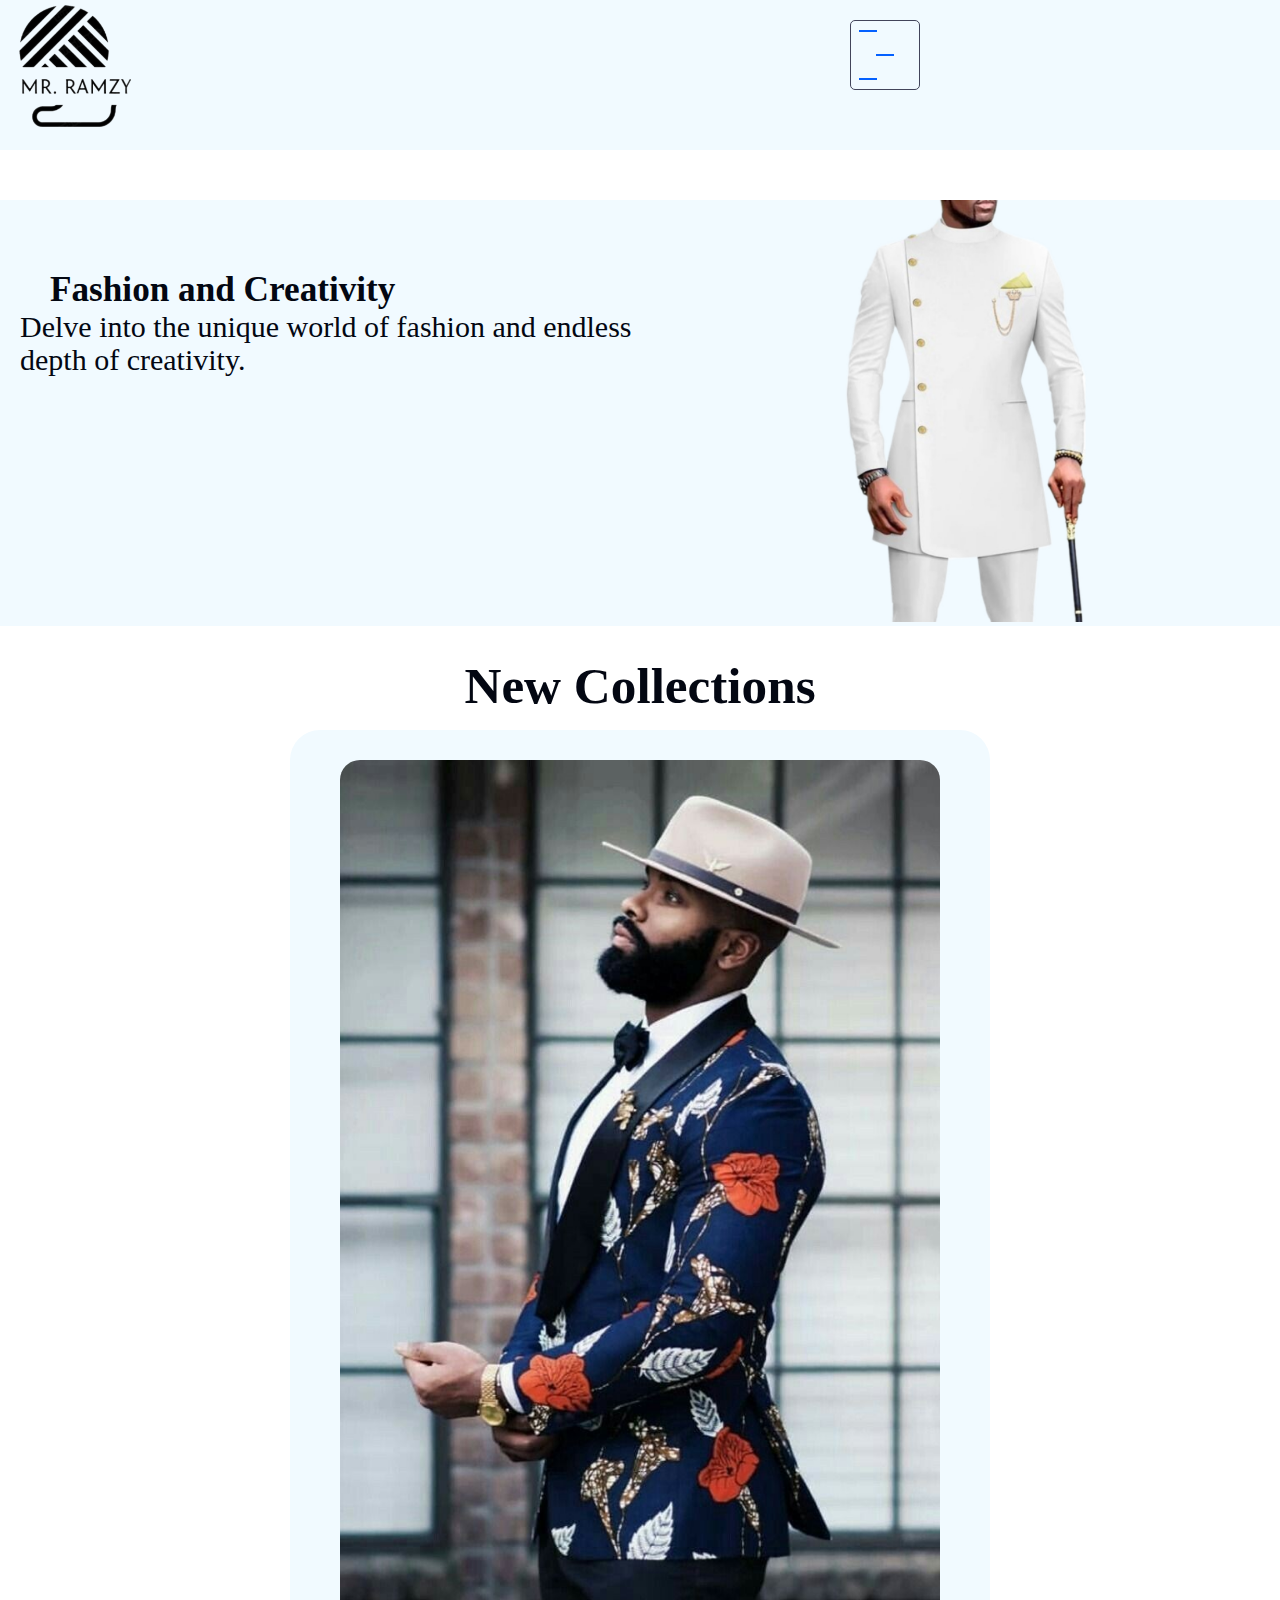
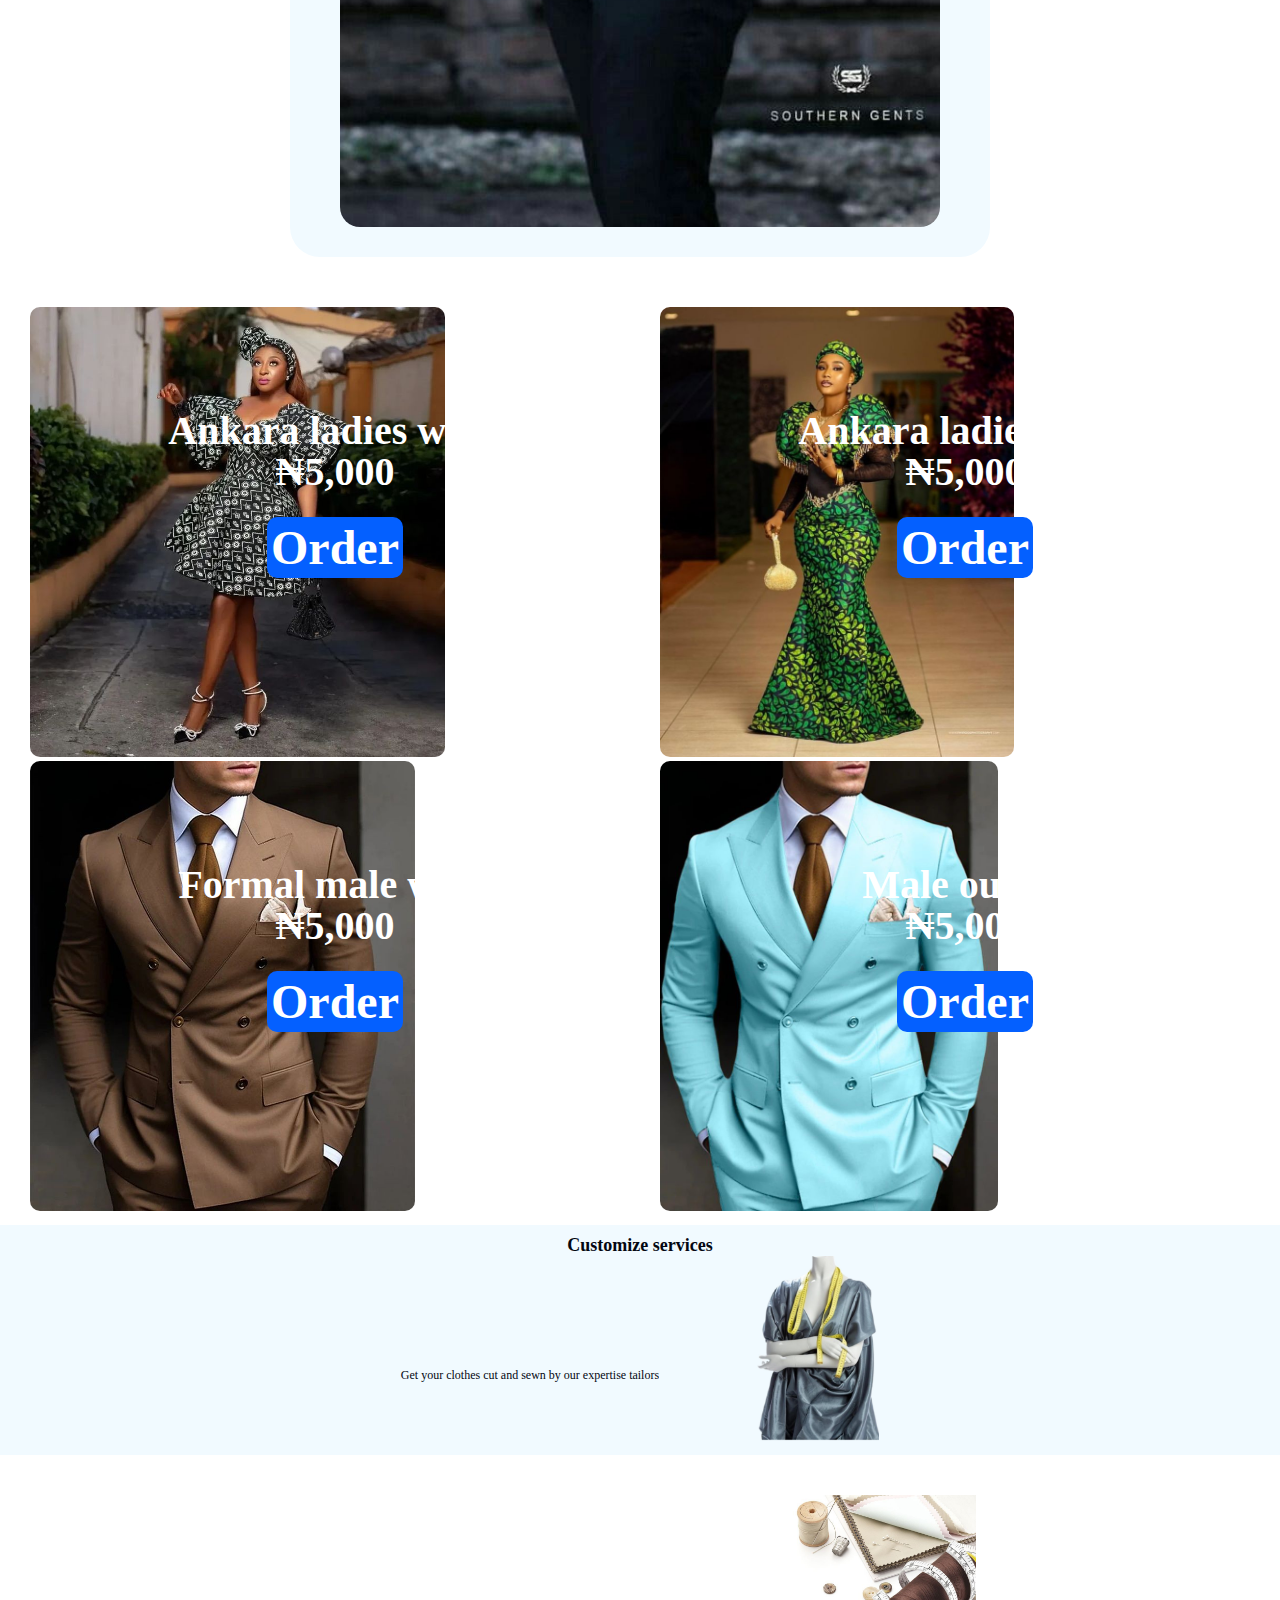
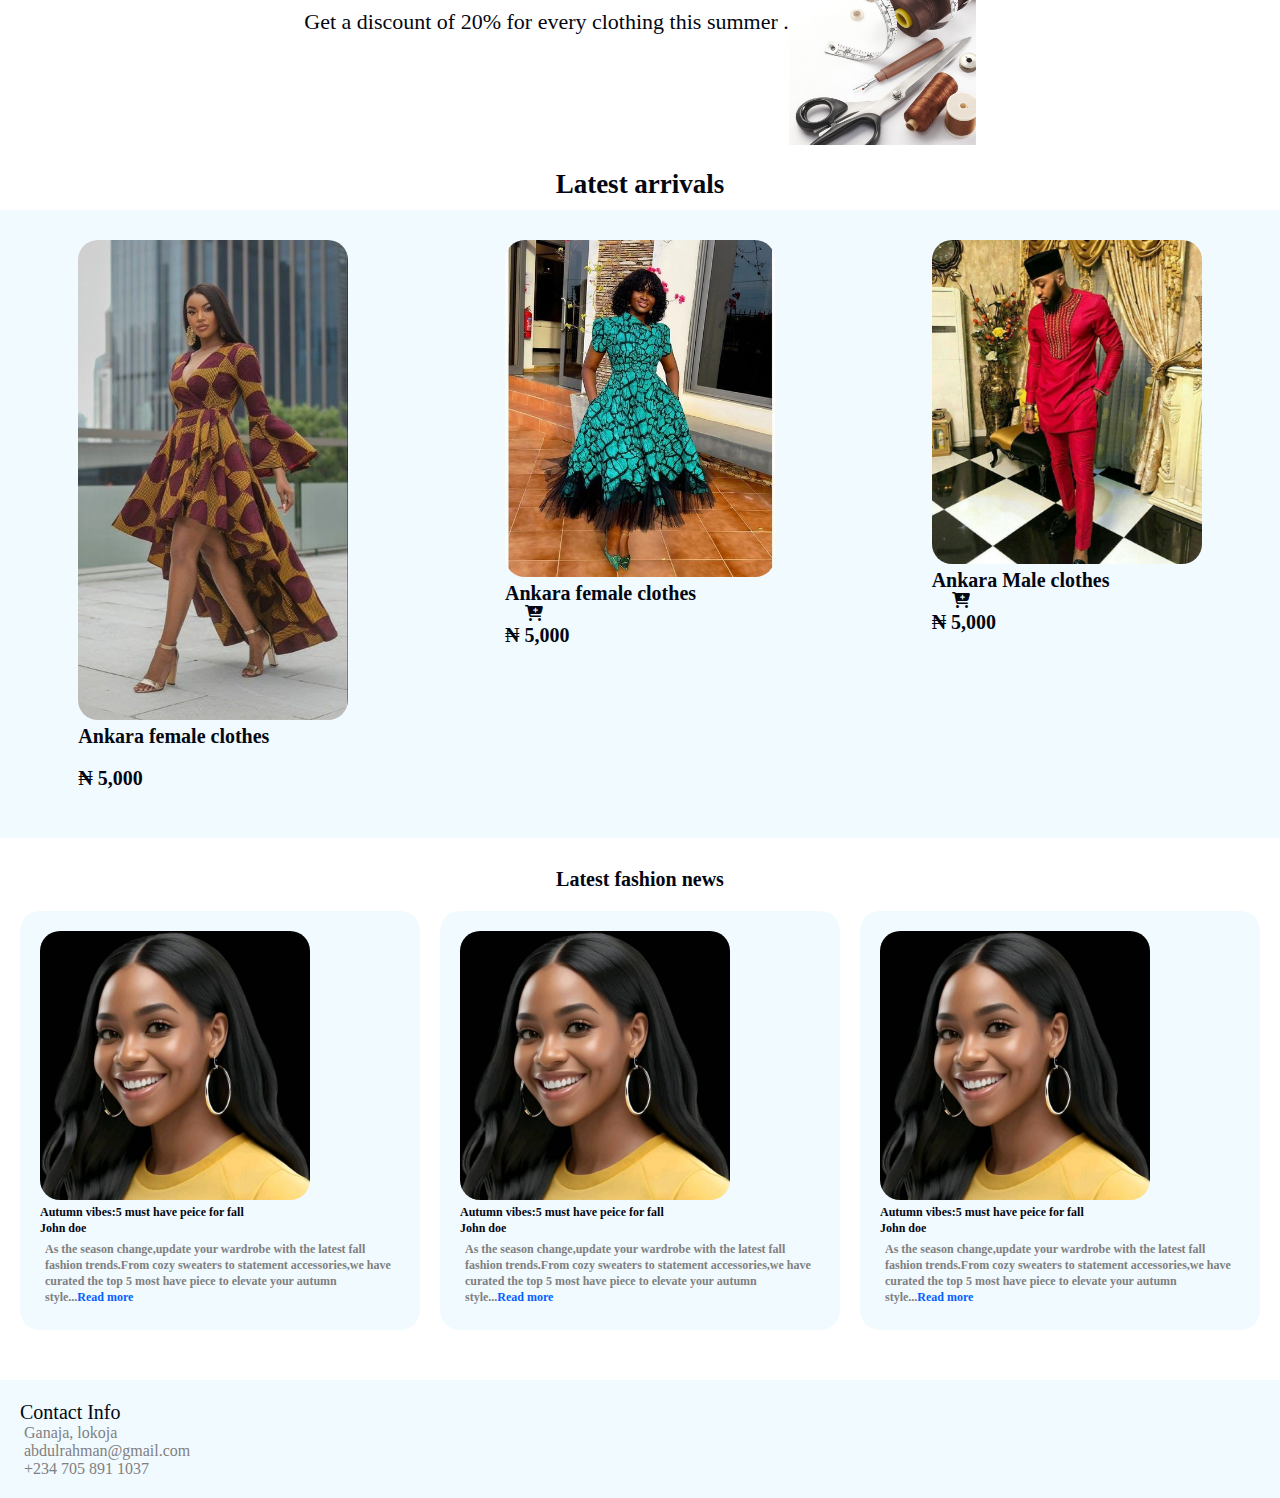
<file: index.html>
<!DOCTYPE html>
<html lang="en">
<head>
  <meta charset="UTF-8">
  <meta http-equiv="X-UA-Compatible" content="IE=Edge">
  <meta name="viewport" content="width=device-width, initial-scale=1">
  <title>Ramzy clothing store|E-commerce</title>
  <!-- HTML -->
  <!-- Custom Styles -->
  <link rel="stylesheet" href="https://cdnjs.cloudflare.com/ajax/libs/font-awesome/6.6.0/css/all.min.css">
  <link rel="stylesheet" href="style.css">
</head>
<body>
  <section id="navigation">
    <nav id="side-bar">
    <i class="fa fa-close" id="exit"></i>
    <ul>
      <li class="active">
        <a href="index.html"> <i class="fa fa-home"aria-hidden ="true"></i> Home</a>
      </li>
      <li>
        <a href="store.html">
          <span><i class="fa fa-cart" aria-hidden="true"></i>Store </span>
        </a>
      </li>
      <ul>
        <li>
          <a href="portfolio.html"> <i class="fa fa-suitcase"></i>Portfolio</a></li>
      </ul>
      <li>
        <ul>
         <li>
        <a href="blog.html">
          <span><i class="fa fa-feed"aria-hidden="true"></i>Blogs</span>
        </a>
      </li>
    </ul>
  </nav>
  </section>
<div class="header">
    <div id="logo">
    <img id="logo-image"src="/BackgroundEraser_20241027_012958037.png" alt="">
    <i id="search" class="fa fa-search"></i> 
    </div>
  <div id="nav-toggler">
      <span></span>
  </div>
</div>
<section class="hero-section">
  <div class="hero">
  <h1>Fashion and Creativity</h1>
  <p>Delve into the unique world of fashion and endless depth of creativity.</p>
  </div>
  <div class="image">
      <img src="/20241027_135333.jpg" alt="">
  </div>
</section>
<section class="collection">
  <h1>New Collections</h1>
  <div class="new-image-container">
    <div class="new-image">
    <img src="/b6bba6b38b96e225259e067ba627dbb0.jpg" alt="">
  </div>
  </div>
</section>
<section id="top-pick-container">
   <div class="top-pick">
     <img src="/b13f92580f71737cd7f63fcca391bc2a.jpg" alt="">
     <div class="top-pick-info">
      <h1>Ankara ladies wear</h1>
     <p>&#x20a6;5,000</p>
     <h5><a href="store.html">Order</a></h5>
     </div>
  </div>
  <div class="top-pick">
    <img src="/f72240668677e5030cde7f8144c2e83f.jpg" alt="">
     <div class="top-pick-info">
      <h1>Ankara ladies wear</h1>
     <p>&#x20a6;5,000</p>
     <h5><a href="store.html">Order</a></h5>
     </div>
  </div>
   <div class="top-pick">
     <img src="/1b0fa16f3aca3bec8740bb42e8266c02.jpg" alt="">
     <div class="top-pick-info">
      <h1>Formal male wear</h1>
     <p>&#x20a6;5,000</p>
     <h5><a href="store.html">Order</a></h5>
     </div>
  </div>
  <div class="top-pick">
    <img src="/08ae67a7d2d7ec5cf518937a03c6be35.jpg" alt="">
     <div class="top-pick-info">
      <h1>Male outfits</h1>
     <p>&#x20a6;5,000</p>
     <h5><a href="store.html">Order</a></h5>
     </div>
  </div>
</section>
<section class="customize-section">
  <div>
    <h1>Customize services</h1>
    <div class="customize">
    <div class="customize-info">
    <p>Get your clothes cut and sewn by our expertise tailors</p>
     </div> 
     <div class="customize-image">
       <img src="/20241027_185935.jpg" alt="">
     </div>
    </div>
  </div>
</section>
<section class="discount">
  <div class="discount-info">
    <p>Get a discount of 20% for every clothing this summer .</p>
  </div>
  <div class="discount-image">
    <img src="/fe89162bfbe1adfd50e2d273fd9b3da9.jpg" alt="">
  </div>
</section>
<section class="latest-section">
  <h1>Latest arrivals</h1>
<div class="latest-container">
    <div class="latest">
    <div class="latest-img">
      <img src="/be09411a5a88574fcf1a17f79ed30fd2.jpg" alt="">
      <p>Ankara female clothes</p>
      <span>
        <i class="fa fa-star-o" aria-hidden="true"></i>
        <i class="fa fa-star-o" aria-hidden="true"></i>
        <i class="fa fa-star-o" aria-hidden="true"></i>
        <i class="fa fa-star-o" aria-hidden="true"></i>
        <i class="fa fa-star-half-o" aria-hidden="true"></i>
        </span>
      <p>&#x20a6 5,000</p>
      <span> <i class="fa fas-cart"></i></span>
    </div>
    </div>
   <div class="latest">
   <div class="latest-img">
      <img src="/912c4160548e685d6d205954eb15ea91.jpg" alt="">
      <p>Ankara female clothes</p>
      <span>
        <i class="fa fa-star-o" aria-hidden="true"></i>
        <i class="fa fa-star-o" aria-hidden="true"></i>
        <i class="fa fa-star-o" aria-hidden="true"></i>
        <i class="fa fa-star-half-o" aria-hidden="true"></i>
        <i class="fa fa-star-full-o" aria-hidden="true"></i>
        <i class="fa fa-cart-plus" aria-hidden="true"></i>
        </span>
      <p>&#x20a6 5,000</p>
      <span> <i class="fa fas-cart"></i></span>
    </div> 
  </div>
 <div class="latest">
   <div class="latest-img">
      <img src="/57b83a08b70f4a490d19f07829f4e9cb.jpg" alt="">
      <p>Ankara Male clothes</p>
      <span>
        <i class="fa fas-star-full-o"></i>
       <i class="fa fas-star-full-o"></i>
       <i class="fa fas-star-full-o"></i>
       <i class="fa fas-star-full-o"></i>
        <i class="fa fas-star-half-o" aria-hidden="true"></i>
        <i class="fa fa-cart-plus" aria-hidden="true"></i>
        </span>
      <p>&#x20a6 5,000</p>
    </div> 
  </div>
</div>
</section>
<section class="mini-blog-section">
  <h1>Latest fashion news</h1>
  <div class="mini-blog-container">
    <div class="mini-blog-content">
    <div class="mini-blog">
      <img src="/IMG-20240831-WA0107.jpg" alt="">
      <p>Autumn vibes:5 must have peice for fall</p>
      <p>John doe</p>
      <p class="mini-blog-article">As the season change,update your wardrobe with the latest fall fashion trends.From cozy sweaters to statement accessories,we have curated the top 5 most have piece to elevate your autumn style...<a href="blog.html">Read more</a></p>
    </div>
  </div>
    <div class="mini-blog-content">
    <div class="mini-blog">
      <img src="/IMG-20240831-WA0107.jpg" alt="">
      <p>Autumn vibes:5 must have peice for fall</p>
      <p>John doe</p>
      <p class="mini-blog-article">As the season change,update your wardrobe with the latest fall fashion trends.From cozy sweaters to statement accessories,we have curated the top 5 most have piece to elevate your autumn style...<a href="blog.html">Read more</a></p>
    </div>
  </div>
    <div class="mini-blog-content">
    <div class="mini-blog">
      <img src="/IMG-20240831-WA0107.jpg" alt="">
      <p>Autumn vibes:5 must have peice for fall</p>
      <p>John doe</p>
      <p class="mini-blog-article">As the season change,update your wardrobe with the latest fall fashion trends.From cozy sweaters to statement accessories,we have curated the top 5 most have piece to elevate your autumn style...<a href="blog.html">Read more</a></p>
    </div>
  </div>
  </div>
</section>
<footer class="footer-section">
  <div class="footer-container">
    <div class="footer">
    <p>Contact Info</p>
     <br>
    <i class="fa fas-map"></i>
    <span>Ganaja, lokoja</span>
    <br>
    <i class="fa fas-mail"></i>
    <span>abdulrahman@gmail.com</span>
    <br>
    <i class="fa fas-map"></i>
    <span>+234 705 891 1037</span>
    </div>
  </div>
</footer>
  <!-- Project -->
  <script src="main.js"></script>
</body>
</html>
</file>
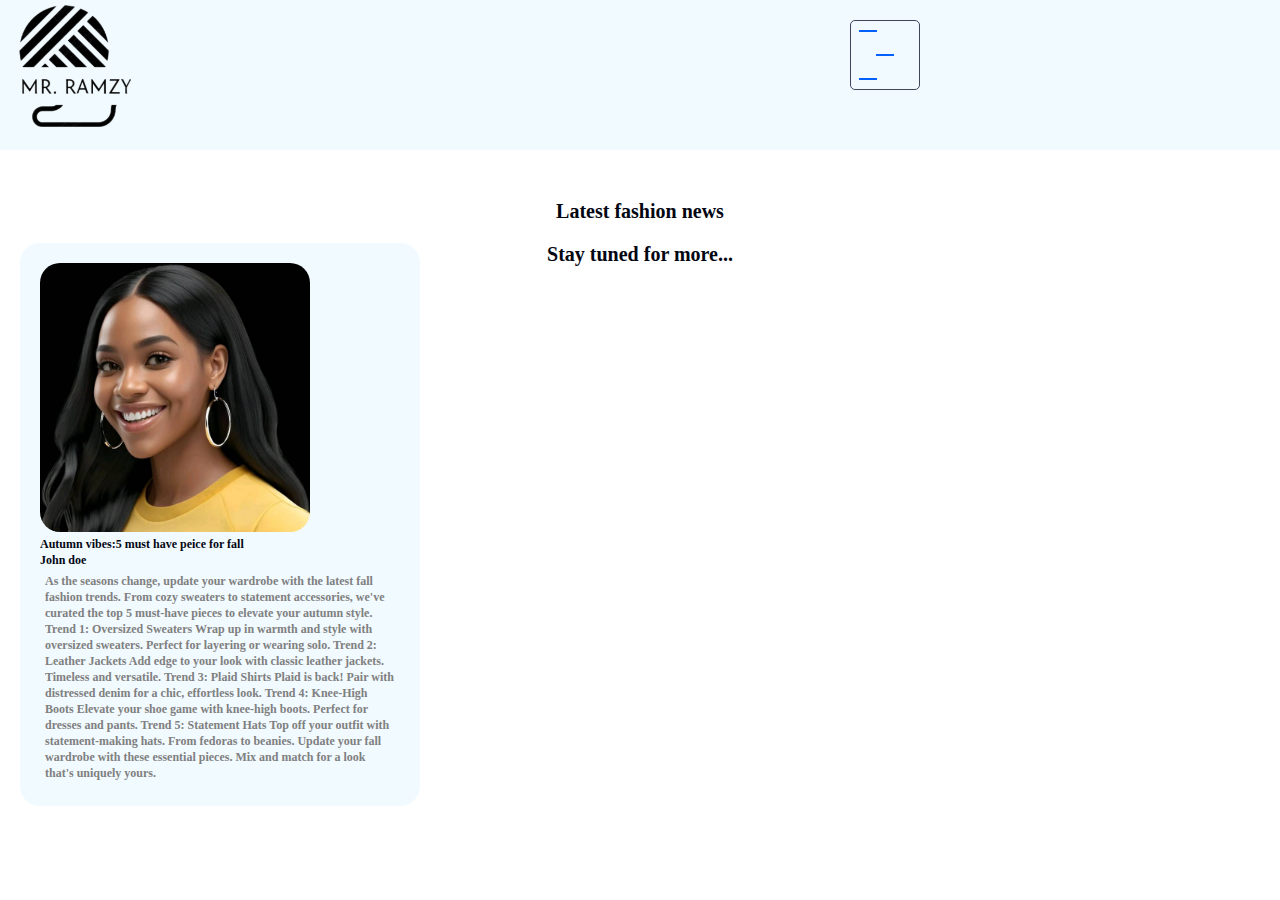
<file: blog.html>
<!DOCTYPE html>
<html>
<head>
  <meta charset="UTF-8">
  <meta name="viewport" content="width=device-width, initial-scale=1">
    <link rel="stylesheet" href="https://cdnjs.cloudflare.com/ajax/libs/font-awesome/6.6.0/css/all.min.css">
  <link rel="stylesheet" href="style.css">
  <title>Blogs|Mr ramzy</title>
</head>
<body>
  <section id="navigation">
    <nav id="side-bar">
    <i class="fa fa-close" id="exit"></i>
    <ul>
      <li class="active">
        <a href="index.html"> <i class="fa fa-home"aria-hidden ="true"></i> Home</a>
      </li>
      <li>
        <a href="store.html">
          <span><i class="fa fa-cart" aria-hidden="true"></i>Store </span>
        </a>
      </li>
      <ul>
        <li><a href="portfolio.html"> <i class="fa fa-suitcase"></i>Portfolio</a></li>
      </ul>
      <li>
        <a href="blog.html">
          <span><i class="fa fa-feed"aria-hidden="true"></i>Blogs</span>
        </a>
      </li>
    </ul>
  </nav>
  </section>
<div class="header">
    <div id="logo">
    <img id="logo-image"src="/BackgroundEraser_20241027_012958037.png" alt="">
    <i id="search" class="fa fa-search"></i> 
    </div>
  <div id="nav-toggler">
      <span></span>
  </div>
</div>
<section class="mini-blog-section">
  <h1>Latest fashion news</h1>
  <div class="mini-blog-container">
    <div class="mini-blog-content">
    <div class="mini-blog">
      <img src="/IMG-20240831-WA0107.jpg" alt="">
      <p>Autumn vibes:5 must have peice for fall</p>
      <p>John doe</p>
      <p class="mini-blog-article">As the seasons change, update your wardrobe with the latest fall fashion trends. From cozy sweaters to statement accessories, we've curated the top 5 must-have pieces to elevate your autumn style.
Trend 1: Oversized Sweaters

Wrap up in warmth and style with oversized sweaters. Perfect for layering or wearing solo.

Trend 2: Leather Jackets

Add edge to your look with classic leather jackets. Timeless and versatile.

Trend 3: Plaid Shirts

Plaid is back! Pair with distressed denim for a chic, effortless look.

Trend 4: Knee-High Boots

Elevate your shoe game with knee-high boots. Perfect for dresses and pants.

Trend 5: Statement Hats

Top off your outfit with statement-making hats. From fedoras to beanies.
Update your fall wardrobe with these essential pieces. Mix and match for a look that's uniquely yours.</p>
    </div>
  </div>
  <h1>Stay tuned for more...</h1>
</body>
<script src="main.js"></script>
</html>
</file>
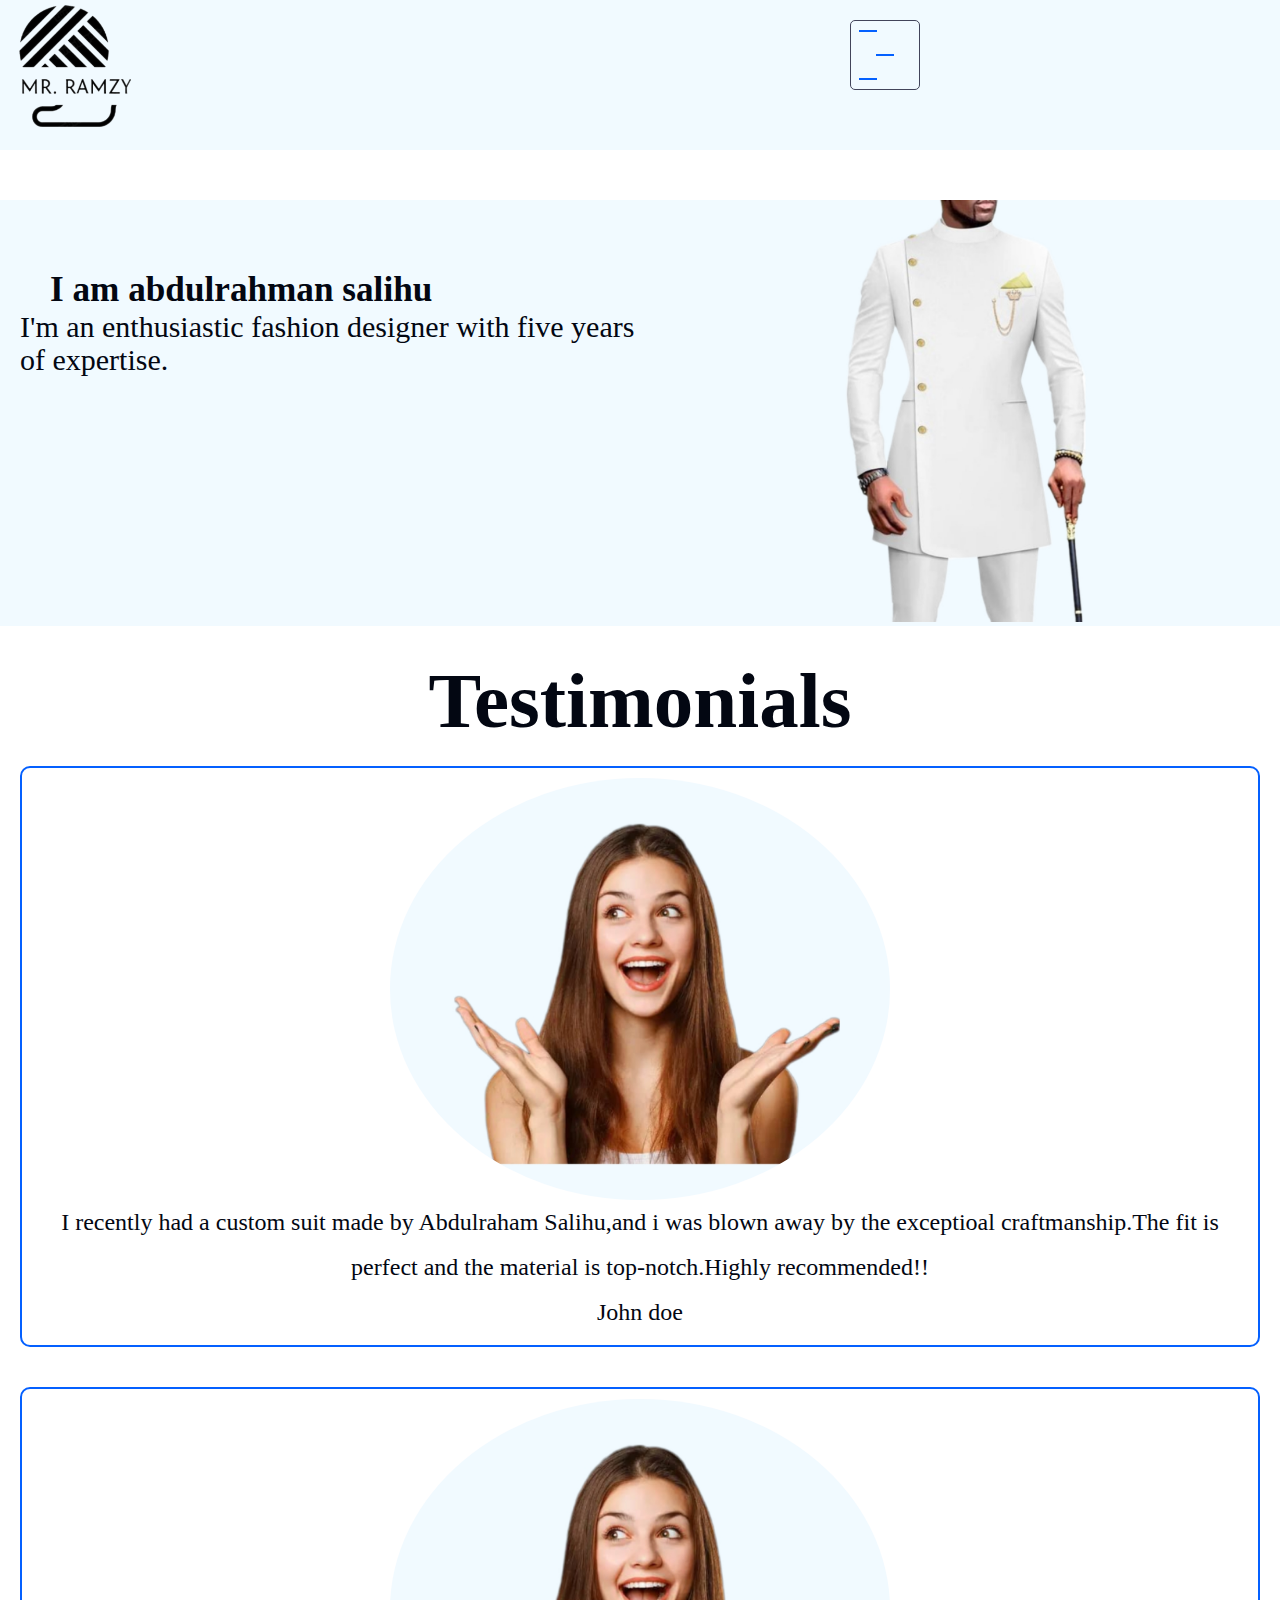
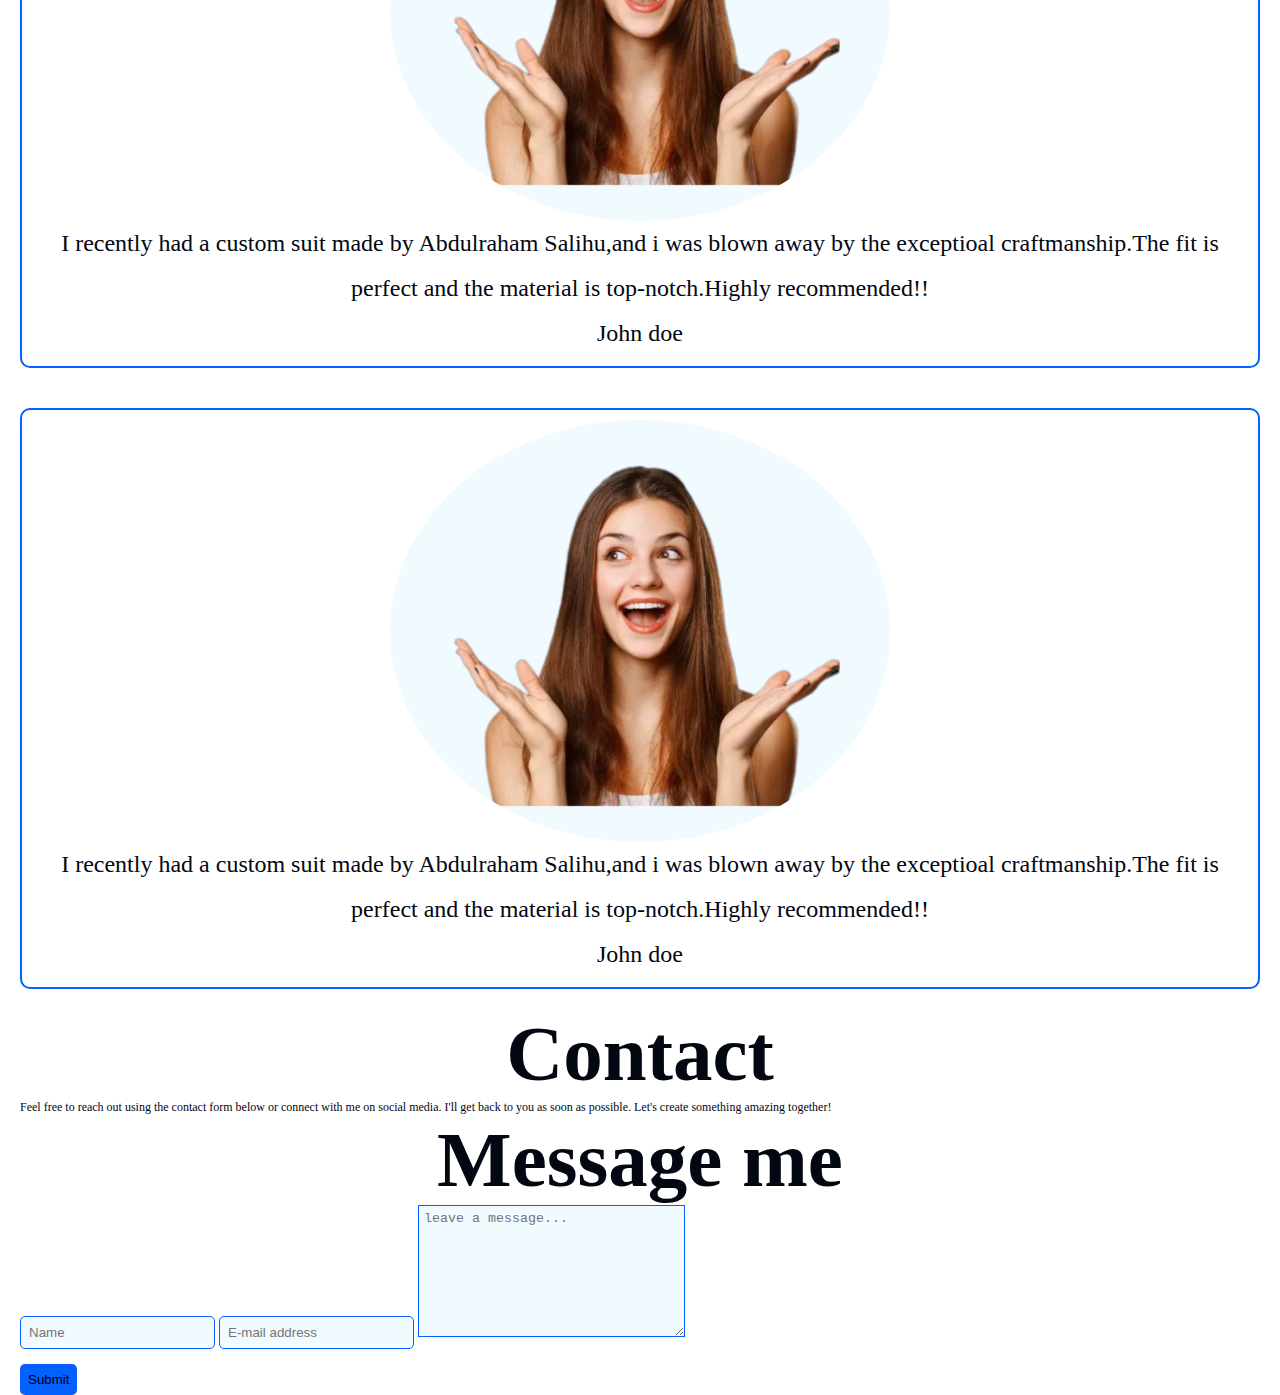
<file: portfolio.html>
<!DOCTYPE html>
<html>

<head>
  <meta charset="UTF-8">
  <meta name="viewport" content="width=device-width, initial-scale=1">
  <link rel="stylesheet" href="https://cdnjs.cloudflare.com/ajax/libs/font-awesome/6.6.0/css/all.min.css">
  <link rel="stylesheet" href="style.css">
  <link rel="stylesheet" href="portfolio.css">
  <title>About |Portfolio</title>
</head>
<body>
<section id="navigation">
    <nav id="side-bar">
    <i class="fa fa-close" id="exit"></i>
    <ul>
      <li class="active">
        <a href="index.html"> <i class="fa fa-home"aria-hidden ="true"></i> Home</a>
      </li>
      <li>
        <a href="store.html">
          <span><i class="fa fa-cart" aria-hidden="true"></i>Store </span>
        </a>
      </li>
      <ul >
        <li><a href="portfolio.html"> <i class="fa fa-suitcase"></i>Portfolio</a></li>
      </ul>
      <li>
        <a href="blog.html">
          <span><i class="fa fa-feed"aria-hidden="true"></i>Blogs</span>
        </a>
      </li>
    </ul>
  </nav>
  </section>
<div class="header">
    <div id="logo">
    <img id="logo-image"src="/BackgroundEraser_20241027_012958037.png" alt="">
    <i id="search" class="fa fa-search"></i> 
    </div>
  <div id="nav-toggler">
      <span></span>
  </div>
</div>
<section class="hero-section">
  <div class="hero">
  <h1>I am abdulrahman salihu</h1>
  <p>I'm an enthusiastic fashion designer with five years of expertise.
  <br>
 <!-- <a href="#">Download CV</a></p>-->
  </div>
  <div class="image">
      <img src="/20241027_135333.jpg" alt="">
  </div>
</section>
<section class="testimonial-container">
  <h1>Testimonials</h1>
  <div class="testimonial-content">
   <div class="testimonial-image">
   <img src="/20241030_123210.jpg">
</div>
    <div class="testimonial">
      <p>I recently had a custom suit made by Abdulraham Salihu,and i was blown away by the exceptioal craftmanship.The fit is perfect and the material is top-notch.Highly recommended!!
      <br>
      John doe</p>
    </div>
  </div>
    <div class="testimonial-content">
   <div class="testimonial-image">
   <img src="/20241030_123210.jpg">
</div>
    <div class="testimonial">
      <p>I recently had a custom suit made by Abdulraham Salihu,and i was blown away by the exceptioal craftmanship.The fit is perfect and the material is top-notch.Highly recommended!!
      <br>
      John doe</p>
    </div>
  </div>
    <div class="testimonial-content">
   <div class="testimonial-image">
   <img src="/20241030_123210.jpg">
</div>
    <div class="testimonial">
      <p>I recently had a custom suit made by Abdulraham Salihu,and i was blown away by the exceptioal craftmanship.The fit is perfect and the material is top-notch.Highly recommended!!
      <br>
      John doe</p>
    </div>
  </div>
</section>
<section class="contact-section">
  <h1>Contact </h1>
  <div class="contact-info">
    <p>Feel free to reach out using the contact form below or connect with me on social media. I'll get back to you as soon as possible. Let's create something amazing together!</p>
    <h1>Message me </h1>
    <div class="contact-form">
      <form class="form" action="https://api.whatsapp.com/send?phone=+2347058911037&text=Hi" method="get" accept-charset="utf-8">
      <input type="text" id="Name"placeholder="Name"required>
      <input type="email" id="email" placeholder="E-mail address" required>
      <textarea  id="message" cols="30" rows="8" placeholder="leave a message..." required></textarea>
      <br>
      <button type="submit">Submit</button>
      </form>
    </div>
  </div>
</section>
<script src="main.js"></script>
</body>

</html>
</file>
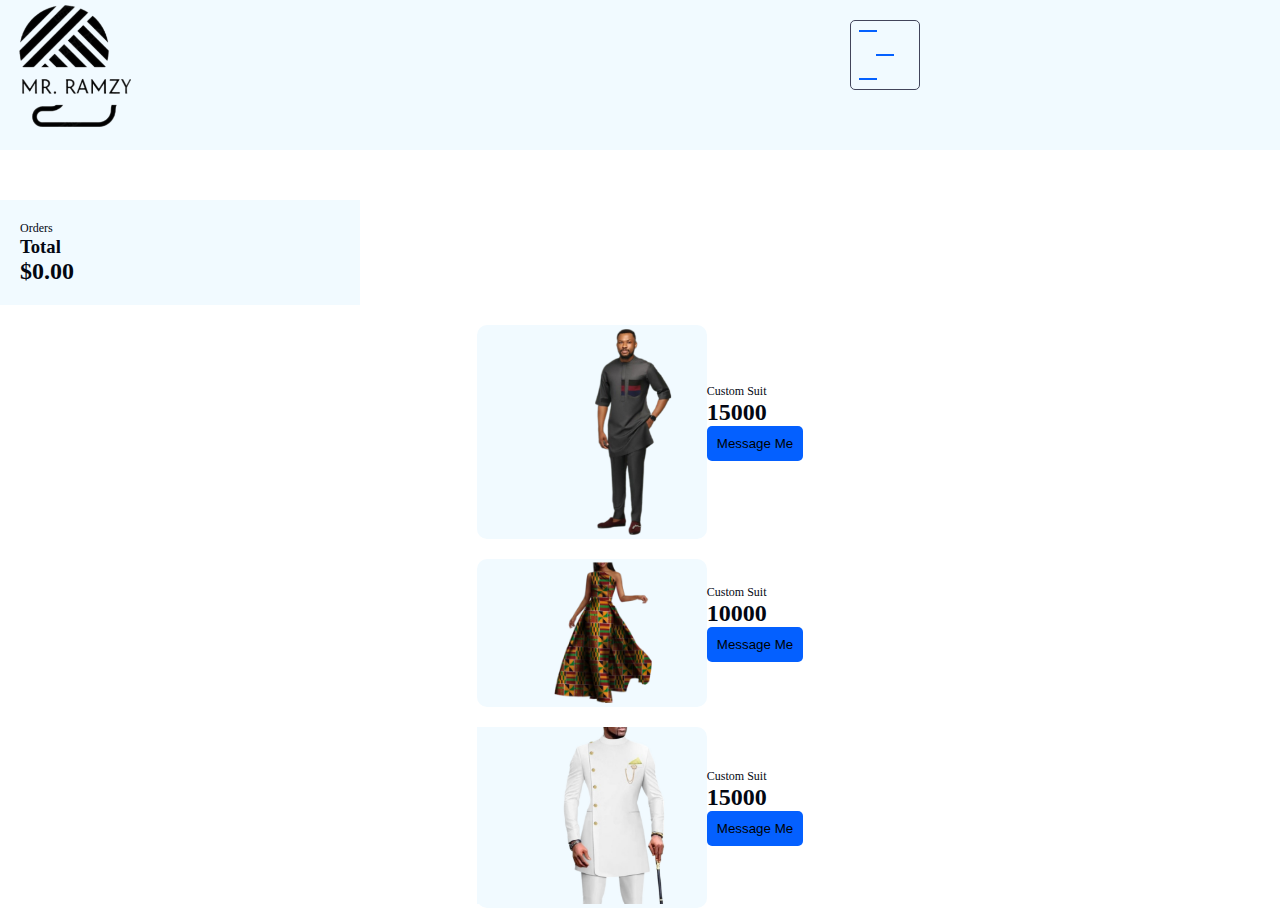
<file: store.html>
<!DOCTYPE html>
<html>

<head>
  <meta charset="UTF-8">
  <meta name="viewport" content="width=device-width, initial-scale=1">
  <link rel="stylesheet" href="style.css">
  <link rel="stylesheet" href="store.css">
  <title>Store|mr ramzy</title>
</head>
<body>
 <section id="navigation">
    <nav id="side-bar">
    <i class="fa fa-close" id="exit"></i>
    <ul>
      <li class="active">
        <a href="index.html"> <i class="fa fa-home"aria-hidden ="true"></i> Home</a>
      </li>
      <li>
        <a href="store.html">
          <span><i class="fa fa-cart" aria-hidden="true"></i>Store </span>
        </a>
      </li>
      <ul>
        <li><a href="portfolio.html"> <i class="fa fa-suitcase"></i>Portfolio</a></li>
      </ul>
      <li>
        <a href="blog.html">
          <span><i class="fa fa-feed"aria-hidden="true"></i>Blogs</span>
        </a>
      </li>
    </ul>
  </nav>
 </section>
 <div class="header">
    <div id="logo">
    <img id="logo-image"src="/BackgroundEraser_20241027_012958037.png" alt="">
    <i id="search" class="fa fa-search"></i> 
    </div>
  <div id="nav-toggler">
      <span></span>
  </div>
  <div class="cart"id="count">
    <i class="fa fa-cart"></i>
  </div>
</div>
  <div class="head">
         <p>Orders</p>
         <div id="cart">
        <div id="cartItem">
      </div>
         </div>
      <div class="foot">
        <h3>Total</h3>
        <h2 id="total">$0.00</h2>
      </div>
      </div> 
 <div class="store-container">
   <div id="root">
     <div class="sidebar">
     </div>
   </div>
 </div>
 <div class="box">
   <div class="img-box">
     <img src="/20241101_140946.png"class="images"alt="">
   </div>
   <div class="bottom">
     <p>Custom Suit</p>
     <h2>15000</h2>
     <a href="https://api.whatsapp.com/send?phone=+2347058911037&text=Hi"><button>Message Me</button></a>
   </div>
 </div>
  <div class="box">
   <div class="img-box">
     <img src="/20241101_135852.png"class="images"alt="">
   </div>
   <div class="bottom">
     <p>Custom Suit</p>
     <h2>10000</h2>
     <a href="https://api.whatsapp.com/send?phone=+2347058911037&text=Hi"><button>Message Me</button></a>
   </div>
 </div>
  <div class="box">
   <div class="img-box">
     <img src="/20241027_135333.jpg"class="images"alt="">
   </div>
   <div class="bottom">
     <p>Custom Suit</p>
     <h2>15000</h2>
     <a href="https://api.whatsapp.com/send?phone=+2347058911037&text=Hi"><button>Message Me</button></a>
   </div>
 </div>
<script src="main.js"></script>
<script src="cart.js"></script>
</body>
</html>
</file>
<file: style.css>
@import url('https://fonts.googleapis.com/css2?family=Merriweather:ital,wght@0,300;0,400;0,700;0,900;1,300;1,400;1,700;1,900&family=Pacifico&display=swap');
:root{
  --bg-60: #ffffff;
  --bg-30:#f1faff;
  --text-30:#0460FF;
  --text-60:#030712;
  --hover:#f1faff;
}
*{
  padding: 0;
  margin:  0;
  box-sizing:border-box; 
  outline: none;
  border:none;
  text-decoration: none;
  cursor: none;
}
body{
  background:var(--bg-60);
  color:var(--text-60);
  min-height: 100vh;
  scroll-behavior: smooth;
}
h1{
  font-size:18px;
  font-size: 36px;
  font-family:'pacifico'fantasy;
}
p{
  font-size:12px;
  line-height: 16px;
  font-family: Georgia, 'Times New Roman', Times, serif;
}
.header{
  background: var(--bg-30);
  height: 70px;
  display: grid;
  grid-template-columns: repeat(2,1fr);
  margin-bottom:10px;
}
#logo{
  margin-bottom: 10px;
  background: var(--bg-30);
  height:70px;
}
#logo img{
  width:100px;
  display: inline-block;
  position: absolute;
  top:-20px;
}
#side-bar{
  margin-top:40px;
}
#navigation{
  display: none;
  background: var(--bg-30);
  height: auto;
  width: 370px;
  padding:  25px;
  border:2px var(--bg-60);
  position: fixed;
  overflow: hidden;
  top:0;
  left:0;
  z-index:1000;
  transition: 3s ease-in-out;
  align-self: strt;
  border:1px solid #42445A;
}
#exit{
  display: inline-block;
}
#side-bar.close{
  width:25px;
  padding: 5px;
}
#side-bar ul{
  list-style: none;
}
#side-bar > ul > li:nth-child(){
  display: flex;
  justify-content: center;
}
#side-bar ul li a{
  color:var(--text-60);
  padding: 10px;
  transition:.4s ease-in-out ;
  position: relative;
  z-index: 1;
  display: flex;
  border-radius:20px;
  align-items: center;
  margin-bottom:10px;
  background: var(--text-30);
  border:1px solid var(--text-30);
  box-shadow: 0 0 5px var(--text-30);
}
#side-bar a::before{
  content: "";
  width:0;
  height:100%;
  position: absolute;
  top:0;
  left:0;
  border-radius:20px;
  background: var(--bg-30);
  z-index: -1;
  transition: .4s;
}
#side-bar a:hover::before{
  width:100%;
  color:var(--text-60);
}
#side-bar ul li a:hover{
  cursor:none;
  color:var(--text-60);
}
#side-bar ul li a.active {
  color:var(--text-60);
}
#side-bar #drop-down {
  border-radius: 20px;
  padding: 20px;
  color:var(--text-60);
  display: flex;
  align-items: center;
  justify-content: center;
}
#drop-down{
  background:none;
  color: #fff;
  font-size: 24px;
}
#sub-menu{
  display: grid;
  grid-template-rows: 0fr;
  transition:.5s ease-in-out;
  overflow: hidden;
}
#sub-menu > div{
  overflow: hidden;
}
#sub-menu.show{
  grid-template-rows: 1fr;
  overflow: auto;
}
#nav-toggler{
 height: 30px;
  width:35px;
  border:1px solid #42445A;
  position: fixed;
  background: var(--bg-30);
  left:300px;
  border-radius:5px;
  top:10px;
  display: flex;
  align-items: center;
  justify-content: center;
  z-index:1000;
}
#nav-toggler span{
  height: 2px;
  width:18px;
  background: var(--text-30);
  display: inline-block;
}
#nav-toggler span:after{
  content:"";
  height:2px;
  width:18px;
  background: var(--text-30);
  display: inline-block;
  position: absolute;
  top:9px;
  left:8px;
}
#nav-toggler span:before{
  content:"";
  height:2px;
  width:18px;
  background: var(--text-30);
  display: inline-block;
  position: absolute;
  bottom:9px;
  left:8px;
}
#search{
  position: absolute;left:270px;
  top:15px;
}
#search i{
  width:100px;
}
#exit{
  position: absolute;
  top:10px;
  left:210px;
}
.hero-section{
  display: grid;
  grid-template-columns: repeat(2,1fr);
  background: var(--bg-30);
}
.hero{
  padding-top: 10px;
}
.hero h1{
  font-size:20px;
  padding-left: 10px;
}
.hero p{
  padding-left: 10px;
}
.hero-section .image img{
  width:220px;
  z-index: -1;
}
.collection h1{
  text-align: center;
  margin-top:10px;
  font-size: 18px;
}
.collection h1::before{
  content: "";
  width:0px;
  top:305px;
  height:3px;
  left:140px;
  border-radius:20px;
  background: var(--text-30);
  position: absolute;
  animation:slide 5s ease-in-out infinite;
}
@keyframes slide{
  0%{
    width:70px;
  }
  50%{
    width:0px;
  }
  100%{
    width:70px;
  }
}
.new-image-container{
  display: flex;
  justify-content: center;
}
.new-image{
  display: flex;
  justify-content: center;
  margin-top:15px;
  background: var(--bg-30);
  border-radius:30px;
  padding: 10px;
  width:270px;
}
#search{
  display: none;
}
.collection img{
  height:350px;
  align-self: center;
  border-radius: 20px;
}
#top-pick-container{
  display: grid;
  grid-template-columns:repeat(2,1fr);
  margin-top: 20px;
  padding:10px;
}
.top-pick{
  position: relative;
  overflow: hidden;
  margin-left:20px;
}
.top-pick img{
  height:180px;
  border-radius:10px;
}
.top-pick-info{
  position: absolute;
  top:0;
  left:0;
  width: 100%;
  text-align: center;
  color:var(--bg-60);
  font-weight:700;
}
.top-pick::before{
  content: "";
  position: absolute;
  top:0;
  left:0;
  width:0;
  height:0;
  background: rgba(9,96,255,.5);
  transition:.6s;
  border-radius: 10px;
}
.top-pick:hover::before{
  height:100%;
  width:100%;
}
.top-pick:hover .top-pick-info a{
  background: white;
  color:var(--text-30);
}
.top-pick-info h1{
  font-size: 15px;
  margin-top:40px;
}
.top-pick-info a{
  color:white;
  background: var(--text-30);
  padding: 4px;
  border-radius: 10px;
}
.customize-section{
  background: var(--bg-30);
  height: auto;
  padding: 10px;
}
.customize-section h1{
  font-size: 18px;
  text-align: center;
}
.customize-section h1::before{
  content: "";
  width:0px;
  top:159%;
  height:3px;
  left:140px;
  border-radius:20px;
  background: var(--text-30);
  position: absolute;
  animation:slide 5s ease-in-out infinite;
}
@keyframes slide{
  0%{
    width:70px;
  }
  50%{
    width:0px;
  }
  100%{
    width:70px;
  }
}
.customize{
  display: flex;
  justify-content: center;
  align-items: center;
}
.customize p{
  margin-top: 50px;
}
.customize-image img{
  width:220px;
}
.discount{
  margin-top: 20px;
  display: flex;
  justify-content: center;
  align-items: center;
  padding: 20px;
}
.discount p{
  font-size:22px;
  line-height: 22px;
}
.discount-image img{
  height:250px;
}
.latest-container{
  padding: 20px;
  display: grid;
  grid-template-columns: repeat(1,1fr);
}
.latest{
  display: flex;
  justify-content: center;
  background: var(--bg-30);
  padding-top: 40px;
  border-radius:20px;
  margin-bottom:30px;
}
.latest-container img{
 width:270px;
  object-position: center;
  border-radius: 20px;
}
.latest-section h1{
  text-align: center;
  font-size:27px;
  margin-bottom:10px;
}
.latest p{
  font-size:20px;
  font-weight: 700;
  line-height: 24px;
}
.mini-blog-section h1{
  font-size:20px;
  text-align: center;
}
.mini-blog-container{
  display: grid;
  grid-template-columns: repeat(1,1fr);
  padding: 20px;
}
.mini-blog-content{
  display: flex;
  justify-content: center;
  background: var(--bg-30);
  padding-top: 20px;
  padding: 20px;
  border-radius:20px;
  margin-bottom:30px;
}
.mini-blog-content img{
  width:270px;
  border-radius:20px;
  object-position: center;
}
.mini-blog-content p{
  font-weight:700;
}
.mini-blog-article{
  font-weight:300;
  color:grey;
  text-align: left;
  padding: 5px;
}
.mini-blog-content a{
  color:var(--text-30);
}
.mini-blog-content a:hover{
  color:var(--text-60);
}
.footer-container{
  display: grid;
  grid-template-columns: repeat(1,1fr);
  background: var(--bg-30);
  padding: 20px;
}
.footer p{
  font-size:20px;
  line-height: 24px;
  display: inline-block;
}
.footer span{
  color: grey;
}



@media screen and (min-width:770px) {
  .header{
    display: grid;
    grid-template-columns: repeat(2,1fr)
  }
  #nav-toggler{
    left:850px;
    top:20px;
    width:70px;
    height: 70px;
  }
  #navigation{
    left:0px;
    display: none;
    justify-content: center;
    width:970px;
    height: auto;
    background: var(--bg-30);
  }
  h1{
    font-size:79px;
  }
  .collection h1{
    font-size:2.7em;
  }
  #logo img{
    width:250px;
    top:-55px;
    left:-50px;
  }
  .header{
    height:150px;
    margin-bottom:50px;
  }
  .hero{
    height:300px;
    
  }
.hero-section .image img{
    width:500px;
  }
  .hero h1{
    font-size:2.2em;
    margin-left:40px;
    margin-top:60px;
  }
  .hero p{
    font-size:30px;
    line-height: 33px;
    padding-left: 20px;
  }
  .collection{
    margin-top:30px;
  }
  .new-image-container{
    margin-bottom:40px;
  }
  .new-image{
    padding:30px;
    width:700px;
  }
  .collection h1{
    font-size:3.2em;
  }
  .collection h1::before{
  content: "";
  width:20%;
  top:379px;
  height:5px;
  left:120px;
  display: none;
  border-radius:20px;
  background: var(--text-30);
  position: absolute;
  animation:none;
  }
  .collection img{
    width:600px;
    height:auto;
  }
  .top-pick-container{
  display: grid;
  grid-template-columns:repeat(3,1fr) ;
  grid-gap:10px;
  margin-top: 20px;
  padding-right: 10px;
}
.top-pick{
  position: relative;
  overflow: hidden;
}
.top-pick img{
  height:450px;
  border-radius:10px;
}
.top-pick-info h1{
  margin-top:100px;
}
.top-pick-info p,.top-pick-info h1,.top-pick-info a{
  font-size:2.5em;
  margin-bottom:10px;
}
.top-pick-info h5{
  margin-top:40px;
  font-size:1.2em;
}
.latest-container{
  padding: 0;
  display: grid;
  grid-template-columns: repeat(3,1fr);
}
.latest{
  display: flex;
  justify-content: center;
  border-radius:0;
  padding: 30px;
}
.mini-blog-container{
  display: grid;
  grid-template-columns: repeat(3,1fr);
  grid-gap:20px;
  padding: 20px;
}
}
</file>
<file: portfolio.css>
a{
 color:var(--text-60);
  padding: 10px;
  transition:.4s ease-in-out ;
  position: relative;
  z-index: 1;
  display: flex;
  border-radius:10px;
  align-items: center;
  margin-bottom:10px;
  background: var(--text-30);
  border:1px solid var(--text-30);
  box-shadow: 0 0 5px var(--text-30);
}
a::before{
  content: "";
  width:0;
  height:100%;
  position: absolute;
  top:0;
  left:0;
  border-radius:10px;
  background: var(--bg-30);
  z-index: -1;
  transition: .4s;
}
a:hover::before{
  width:100%;
  color:var(--text-60);
}
a:hover{
  cursor:none;
  color:var(--text-60);
}
.testimonial-container{
  display: grid;
  grid-template-columns: repeat(1,1fr);
  margin-top:30px;
}
.testimonial-content{
  margin:20px;
  border-radius:10px;
  padding: 10px;
  text-align:center;
  transition: .5s ease-in-out;
  border:2px solid var(--text-30);
}
.testimonial-content:hover{
  transform:scale(.95);
}
.testimonial-image{
  display: flex;
  justify-content: center;
}
.testimonial-content img{
  width:250px;
  border-radius:100%;
  float:center;

}
.testimonial-container h1{
  text-align: center;
}
.contact-section h1{
  text-align: center;
}
.contact-info{
  margin:0 20px;
}
.contact-info input{
  padding:8px;
  border:1px solid var(--text-30);
  background: var(--bg-30);
  border-radius:5px;
  margin-bottom:15px;
}
.contact-info textarea{
  padding:5px;
  background: var(--bg-30);
  border:1px solid var(--text-30);
}
.contact-info button{
  padding:8px;
  background: var(--text-30);
  border-radius: 5px;
}
@media screen and (min-width:770px) {
  .testimonial-image img{
    width:500px;
  }
  .testimonial-content p{
    font-size:1.5em;
    line-height: 45px;
  }
}
</file>
<file: store.css>
:root{
  --bg-60: #ffffff;
  --bg-30:#f1faff;
  --text-30:#0460FF;
  --text-60:#030712;
  --hover:#f1faff;
}
.store-container{
  display: flex;
  justify-content: center;
  align-items: center;
}
.head{
  padding: 20px;
  justify-content: center;
  visibility: visible;
}
/*.sidebar{
  float:right;
  border-radius:5px;
  background: var(--bg-30);
  text-align: center;
  padding: 20px;
  position: absolute;
}*/
.box{
  display: flex;
  justify-content: center;
  align-items: center;
}
.img-box{
  width:230px;
  background: var(--bg-30);
  margin-top:20px;
  border-radius:10px;
}
.img-box img{
  width:210px;
}
.bottom button{
  padding:10px;
  border-radius:5px;
  background: var(--text-30);
}
img{
  width:200px;
}
.head{
  width:360px;
  background: var(--bg-30)
}
.cart{
  background: var(--bg-30);
  padding:0px;
  display: inline-block;
}
.cart h2 .cart p{
  display: inline;
}
.cart-img img{
  width:50px;
  border-radius: 50%;
  object-fit: center;
  border:1px solid var(--text-60);
}
</file>
